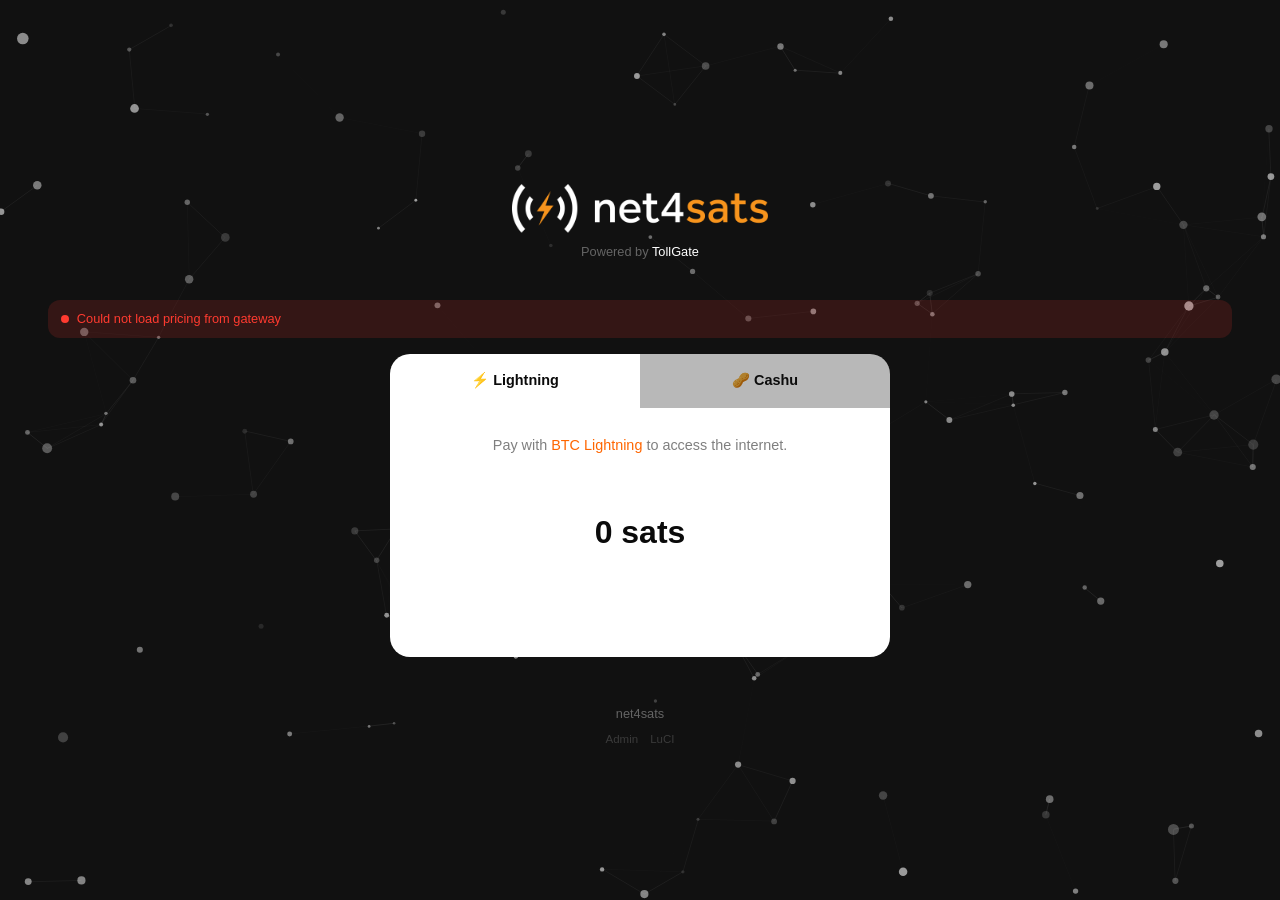
<file: artifacts/v2keyset-portal-dist/portal/index.html>
<!doctype html>
<html lang="en">
  <head>
    <meta charset="UTF-8" />
    <link rel="icon" type="image/svg+xml" href="./assets/icon/colour/net4sats-icon-colour.svg" />
    <meta name="viewport" content="width=device-width, initial-scale=1.0, maximum-scale=1.0, user-scalable=no" />
    <meta name="theme-color" content="#111" />
    <meta name="apple-mobile-web-app-capable" content="yes" />
    <meta name="apple-mobile-web-app-status-bar-style" content="black-translucent" />
    <link rel="manifest" href="./manifest.json" />
    <title>net4sats</title>
    <script type="module" crossorigin src="./assets/splash-DTJpR5cI.js"></script>
    <link rel="stylesheet" crossorigin href="./assets/splash-Cmh1iVkv.css">
  </head>
  <body>
    <div id="app"></div>
  </body>
</html>
</file>
<file: artifacts/v2keyset-portal-dist/portal/assets/splash-Cmh1iVkv.css>
:root{--bg:#111;--card:#1a1a1a;--card-hover:#222;--border:#2a2a2a;--text:#fff;--text-muted:#ffffff73;--text-dim:#ffffff40;--accent:#f60;--accent-hover:#e55a00;--accent-dim:#ff660026;--success:#32d74b;--error:#ff453a;--color:#fff;--color-black:#111;--color-white:#fff;--color-white-transparent:#ffffffe6;--color-gray-darken:#0006;--color-cta:#f60;--color-cta-hover:#e55a00;--color-negative:#ffffff59;--color-green:#32d74b;--color-green-transparent:#32d74b26;--color-red:#ff3b30;--color-red-transparent:#ff3b3026;--border-radius:12px;--border-radius-large:20px;--border-radius-small:8px;--radius:14px;--radius-sm:8px;--font-size:.9rem;--font-size-small:.8rem;--font-size-xsmall:.72rem;--font-size-large:1.4rem;--font:-apple-system, BlinkMacSystemFont, "Segoe UI", Roboto, sans-serif;--header-h:54px;--nav-h:64px;--content-max:520px}*,:before,:after{box-sizing:border-box;margin:0;padding:0}html{-webkit-text-size-adjust:100%;-webkit-tap-highlight-color:transparent;font-size:16px}body{font-family:var(--font);font-size:var(--font-size);color:var(--text);background:var(--bg);-webkit-font-smoothing:antialiased;-moz-osx-font-smoothing:grayscale;min-height:100dvh;line-height:1.5;overflow-x:hidden}a{color:var(--accent);text-decoration:none}a:hover{color:var(--accent-hover)}img{max-width:100%;display:block}input,button,select,textarea{font:inherit;color:inherit}button{cursor:pointer;background:0 0;border:none}.tollgate-captive-portal{z-index:1;flex-direction:column;justify-content:center;min-height:100vh;margin:0 1.5rem;display:flex;position:relative}.tollgate-captive-portal-header{flex-direction:column;align-items:center;gap:.5rem;padding:clamp(2rem,4.8vw + .08rem,5rem) 0 clamp(1.5rem,3vw + .05rem,3rem);display:flex}.tollgate-captive-portal-header img{width:clamp(10rem,30vw,16rem);max-width:100%}.tollgate-captive-portal-header .powered-by{font-size:var(--font-size-small);color:var(--color-negative)}.tollgate-captive-portal-content{justify-content:center;display:flex}.tollgate-captive-portal-content-container{width:500px;max-width:100%}.tollgate-captive-portal-tabs{display:flex}.tollgate-captive-portal-tabs-tab{text-align:center;font-weight:600;font-size:var(--font-size);cursor:pointer;color:#0a0a0a;border:none;flex:1;padding:1rem;font-family:inherit;transition:opacity .15s}.tollgate-captive-portal-tabs-tab-cashu{border-top-right-radius:var(--border-radius-large);background:#fff}.tollgate-captive-portal-tabs-tab-lightning{border-top-left-radius:var(--border-radius-large);background:#fff}.tollgate-captive-portal-tabs-tab[data-active=false]{opacity:.7}.tollgate-captive-portal-tabs-tab[data-active=false]:hover{opacity:.85}.tollgate-captive-portal-view{border-bottom-left-radius:var(--border-radius-large);border-bottom-right-radius:var(--border-radius-large);background:#fff;flex-direction:column;gap:1rem;padding:1.2rem 1rem;display:flex}.tollgate-captive-portal-method-header{text-align:center;flex-direction:column;gap:.4rem;padding:.5rem 0 1rem;display:flex}.tollgate-captive-portal-method-header h1{font-size:var(--font-size-large);color:#0a0a0a}.tollgate-captive-portal-method-header h2{font-size:var(--font-size);color:#00000080;font-weight:400}.tollgate-captive-portal-method-header h2 a{color:var(--color-cta);text-decoration:none}.tollgate-captive-portal-method-input{border-radius:var(--border-radius);background:#fff;border:1px solid #0000001a;flex-direction:column;gap:.5rem;padding:.6rem;display:flex}.tollgate-captive-portal-method-input input{width:100%;font-size:var(--font-size);color:#0a0a0a;background:0 0;border:none;outline:none;font-family:inherit}.tollgate-captive-portal-method-input input::placeholder{color:#0000004d}.tollgate-captive-portal-method-input-actions{justify-content:flex-end;gap:.4rem;display:flex}.tollgate-captive-portal-method-input-actions button{border-radius:var(--border-radius-small);font-size:var(--font-size-xsmall);cursor:pointer;background:0 0;border:1px solid #00000026;padding:.3rem .8rem;font-family:inherit;font-weight:600;transition:background .15s}.tollgate-captive-portal-method-input-actions button.ghost{background:#0000000f}.tollgate-captive-portal-method-input-actions button.ghost:hover{background:#0000001a}.tollgate-captive-portal-method-input-actions button.cancel{color:var(--color-red);border-color:#ff3b304d}.success-msg,.error-msg{border-radius:var(--border-radius);font-size:var(--font-size-small);align-items:center;gap:.5rem;padding:.6rem .8rem;display:flex}.success-msg{background:var(--color-green-transparent);color:#1a7a30}.error-msg{background:var(--color-red-transparent);color:var(--color-red)}.success-msg .dot,.error-msg .dot{border-radius:50%;flex-shrink:0;width:8px;height:8px}.success-msg .dot{background:var(--color-green)}.error-msg .dot{background:var(--color-red)}.tollgate-captive-portal-method-submit{justify-content:center;display:flex}.tollgate-captive-portal-method-submit button,.cta-btn{border-radius:var(--border-radius);font-size:var(--font-size);cursor:pointer;border:none;justify-content:center;align-items:center;padding:.8rem 2rem;font-family:inherit;font-weight:600;text-decoration:none;transition:background .15s,transform .1s;display:inline-flex}.tollgate-captive-portal-method-submit button:not(:disabled){background:var(--color-cta);color:#fff}.tollgate-captive-portal-method-submit button:not(:disabled):hover{background:var(--color-cta-hover);transform:scale(1.02)}.tollgate-captive-portal-method-submit button:disabled{opacity:.4;cursor:not-allowed}.tollgate-captive-portal-loading{color:#0a0a0a;flex-direction:column;justify-content:center;align-items:center;gap:1rem;padding:3rem;display:flex}.cp-spinner{border:3px solid #0000001a;border-top-color:var(--color-cta);border-radius:50%;width:28px;height:28px;animation:.8s linear infinite cp-spin}.cp-spinner.big{border-width:4px;width:40px;height:40px}@keyframes cp-spin{to{transform:rotate(360deg)}}.tollgate-captive-portal-access-granted{text-align:center;color:#0a0a0a;flex-direction:column;align-items:center;gap:1rem;padding:2.5rem;display:flex}.tollgate-captive-portal-access-granted-checkmark{background:var(--color-green-transparent);border-radius:50%;justify-content:center;align-items:center;width:64px;height:64px;animation:.4s ease-out cp-pop;display:flex}@keyframes cp-pop{0%{opacity:0;transform:scale(0)}60%{opacity:1;transform:scale(1.15)}to{transform:scale(1)}}.tollgate-captive-portal-access-granted-checkmark svg{width:36px;height:36px;color:var(--color-green);stroke-dasharray:30;stroke-dashoffset:30px;animation:.5s ease-out .2s forwards cp-draw}@keyframes cp-draw{to{stroke-dashoffset:0}}.tollgate-captive-portal-access-granted-label{animation:.5s ease-out .3s backwards cp-fade-up}@keyframes cp-fade-up{0%{opacity:0;transform:translateY(8px)}to{opacity:1;transform:translateY(0)}}.tollgate-captive-portal-access-granted-label h2{font-size:var(--font-size-large);color:#0a0a0a}.tollgate-captive-portal-access-granted-label p{font-size:var(--font-size-small);color:#00000080}.tollgate-captive-portal-access-granted-label p.small{font-size:var(--font-size-xsmall);opacity:.6}.tollgate-captive-portal-footer{text-align:center;font-size:var(--font-size-small);color:var(--color-negative);padding:clamp(1.5rem,3vw + .5rem,3.5rem) 0 clamp(1rem,2vw + .3rem,2rem)}.tollgate-captive-portal-footer a{color:var(--color-negative);text-decoration:underline}.size-choices{justify-content:center;gap:.75rem;margin:.75rem 0 1.25rem;display:flex}.size-btn{color:#ffffffb3;cursor:pointer;background:#ffffff14;border:1.5px solid #ffffff40;border-radius:10px;padding:.65rem 1.4rem;font-family:inherit;font-size:1rem;font-weight:600;transition:background .15s,border-color .15s,color .15s}.size-btn.active{color:#fff;background:#f60;border-color:#f60;font-weight:700}.more-input-wrap{text-align:center;margin:1rem 1.5rem 1.25rem;display:none}.more-input-wrap.visible{display:block}.more-input-row{justify-content:center;align-items:center;display:flex}.more-input-row input{color:#fff;text-align:center;box-sizing:border-box;background:#f60;border:1.5px solid #f60;border-right:none;border-radius:10px 0 0 10px;outline:none;width:160px;padding:.65rem 1rem;font-family:inherit;font-size:1rem}.more-input-row input::placeholder{color:#fff9}.more-input-row .suffix{color:#fff;white-space:nowrap;background:#f60;border:1.5px solid #f60;border-left:none;border-radius:0 10px 10px 0;padding:.65rem 1rem;font-family:inherit;font-size:1rem;font-weight:700}.pwa-modal{z-index:200;background:#000000d9;justify-content:center;align-items:center;padding:24px;display:flex;position:fixed;inset:0}.pwa-modal-box{border-radius:var(--border-radius-large);text-align:center;background:#1a1a1a;width:100%;max-width:360px;padding:36px 28px;position:relative}.pwa-modal-box .close-btn{color:#fff6;cursor:pointer;background:0 0;border:none;font-size:1.5rem;line-height:1;position:absolute;top:14px;right:16px}.pwa-modal-box .close-btn:hover{color:#fff}.pwa-modal-box .icon-wrap{width:96px;height:96px;margin:0 auto 28px}.pwa-modal-box .icon-wrap img{object-fit:contain;width:96px;height:96px}.pwa-modal-box h1{letter-spacing:-.01em;margin-bottom:10px;font-size:1.6rem;font-weight:700}.pwa-modal-box p{color:#ffffff80;margin-bottom:32px;font-size:.95rem;line-height:1.55}.pwa-modal-box .steps{text-align:left;margin-bottom:36px}.pwa-modal-box .step{align-items:center;gap:14px;margin-bottom:16px;display:flex}.pwa-modal-box .step-icon{flex-shrink:0;justify-content:center;align-items:center;width:20px;display:flex}.pwa-modal-box .step-num{background:var(--color-cta);color:#fff;border-radius:50%;flex-shrink:0;justify-content:center;align-items:center;width:26px;height:26px;font-size:.8rem;font-weight:700;display:flex}.pwa-modal-box .step-text{color:#ffffffb3;font-size:.9rem}.loading-spinner{border:2px solid var(--border);border-top-color:var(--accent);border-radius:50%;width:20px;height:20px;animation:.6s linear infinite cp-spin}.loading-spinner-lg{border-width:3px;width:32px;height:32px}@keyframes spin{to{transform:rotate(360deg)}}::-webkit-scrollbar{width:5px}::-webkit-scrollbar-track{background:0 0}::-webkit-scrollbar-thumb{background:var(--border);border-radius:10px}.balance-page{z-index:1;flex-direction:column;align-items:center;gap:1.25rem;min-height:100dvh;margin:0 1.5rem;padding:clamp(1.5rem,4vw,3rem) 0 clamp(1rem,2vw,2rem);display:flex;position:relative}.balance-header{flex-direction:column;align-items:center;gap:.4rem;margin-bottom:.5rem;display:flex}.balance-header img{width:clamp(8rem,24vw,12rem);max-width:100%}.balance-header .powered-by{font-size:var(--font-size-xsmall);color:var(--text-dim);letter-spacing:.04em;text-transform:uppercase}.balance-loading{color:var(--text-muted);flex-direction:column;align-items:center;gap:1rem;padding:3rem 1rem;display:flex}.balance-card{background:var(--card);border-radius:var(--border-radius-large);text-align:center;width:100%;max-width:420px;padding:2rem 1.5rem}.balance-error,.balance-no-session{color:var(--text-muted);flex-direction:column;align-items:center;gap:1.25rem;display:flex}.balance-error .cta-btn,.balance-no-session .cta-btn{background:var(--accent);color:#fff;padding:.7rem 2rem}.balance-stats{background:var(--card);border-radius:var(--border-radius-large);flex-direction:column;gap:1.25rem;width:100%;max-width:420px;padding:1.5rem 1.25rem;display:flex}.stat-row{align-items:center;gap:.5rem;display:flex}.status-row .pulse-dot{background:var(--text-dim);border-radius:50%;flex-shrink:0;width:9px;height:9px;transition:background .2s}.status-row .pulse-dot.active{background:var(--success);animation:2s infinite balance-pulse;box-shadow:0 0 #32d74b99}@keyframes balance-pulse{0%{box-shadow:0 0 #32d74b80}70%{box-shadow:0 0 0 8px #32d74b00}to{box-shadow:0 0 #32d74b00}}.status-label{font-size:var(--font-size-small);color:var(--text);font-weight:600}.status-row .updated{font-size:var(--font-size-xsmall);color:var(--text-dim);margin-left:auto}.stat-hero{flex-direction:column;align-items:center;gap:.25rem;padding:.5rem 0;display:flex}.stat-hero-value{letter-spacing:-.02em;color:var(--accent);font-size:clamp(2.2rem,9vw,3rem);font-weight:800;line-height:1}.stat-hero-label{font-size:var(--font-size-small);color:var(--text-muted);text-transform:uppercase;letter-spacing:.06em}.stat-grid{grid-template-columns:1fr 1fr;gap:.75rem;display:grid}.stat-cell{background:var(--bg);border-radius:var(--border-radius);flex-direction:column;align-items:center;gap:.2rem;padding:.85rem .5rem;display:flex}.stat-cell-value{color:var(--text);font-size:1.15rem;font-weight:700}.stat-cell-label{font-size:var(--font-size-xsmall);color:var(--text-muted)}.usage-bar-wrap{background:var(--bg);border-radius:10px;width:100%;height:6px;overflow:hidden}.usage-bar-fill{background:var(--accent);border-radius:10px;height:100%;transition:width .4s}.balance-venue{background:var(--card);border-radius:var(--border-radius-large);width:100%;max-width:420px;padding:.5rem 1rem}.balance-venue h3{color:var(--text);margin-bottom:.4rem}.balance-venue p{color:var(--text-muted);margin-bottom:.3rem}.balance-venue a{color:var(--accent)}.balance-links{flex-direction:column;gap:.6rem;width:100%;max-width:420px;display:flex}.link-btn{border-radius:var(--border-radius);font-size:var(--font-size);border:1.5px solid #0000;justify-content:center;align-items:center;padding:.85rem 1.5rem;font-weight:600;text-decoration:none;transition:background .15s,transform .1s,border-color .15s;display:flex}.link-btn.primary{background:var(--accent);color:#fff}.link-btn.primary:hover{background:var(--accent-hover);transform:scale(1.02)}.link-btn.ghost{color:var(--text);border-color:var(--border);background:0 0}.link-btn.ghost:hover{background:var(--card-hover);border-color:var(--accent)}.balance-footer{font-size:var(--font-size-xsmall);color:var(--text-dim);flex-direction:column;align-items:center;gap:.25rem;margin-top:auto;padding-top:1.5rem;display:flex}
</file>
